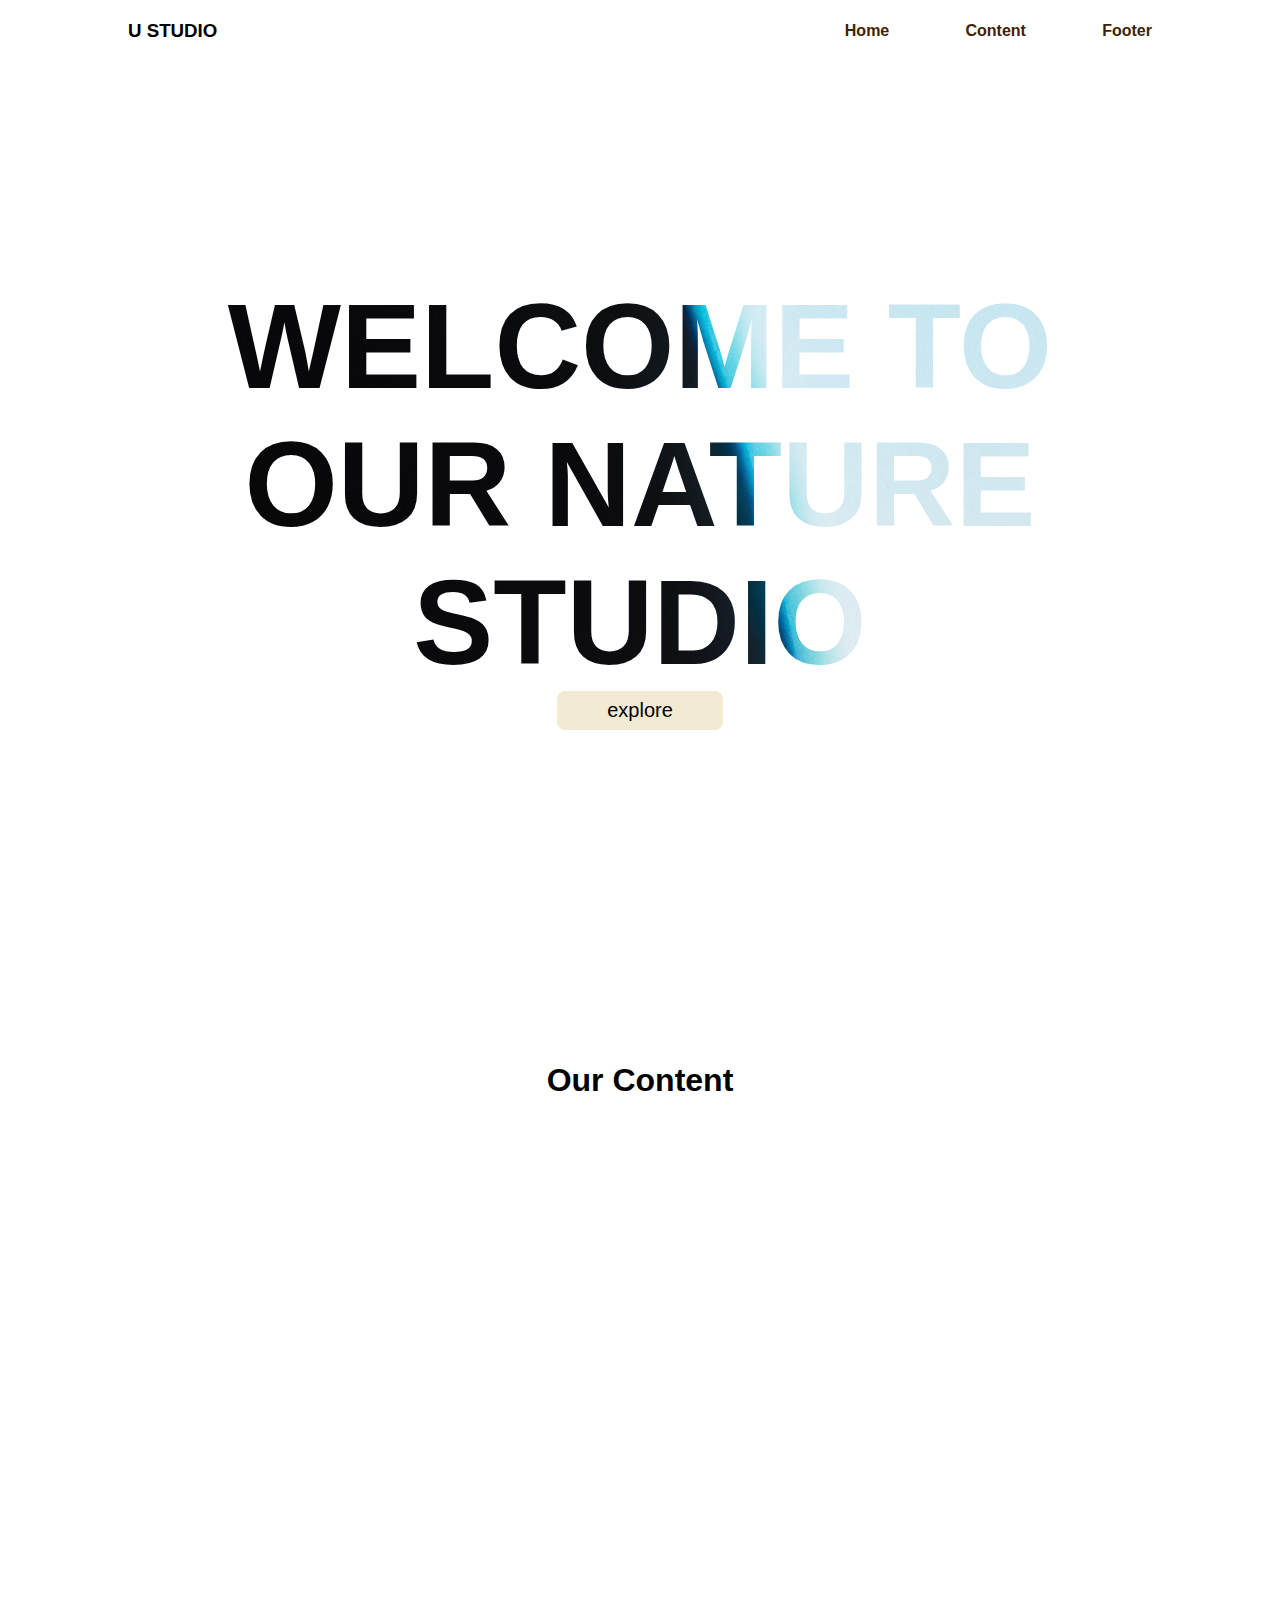
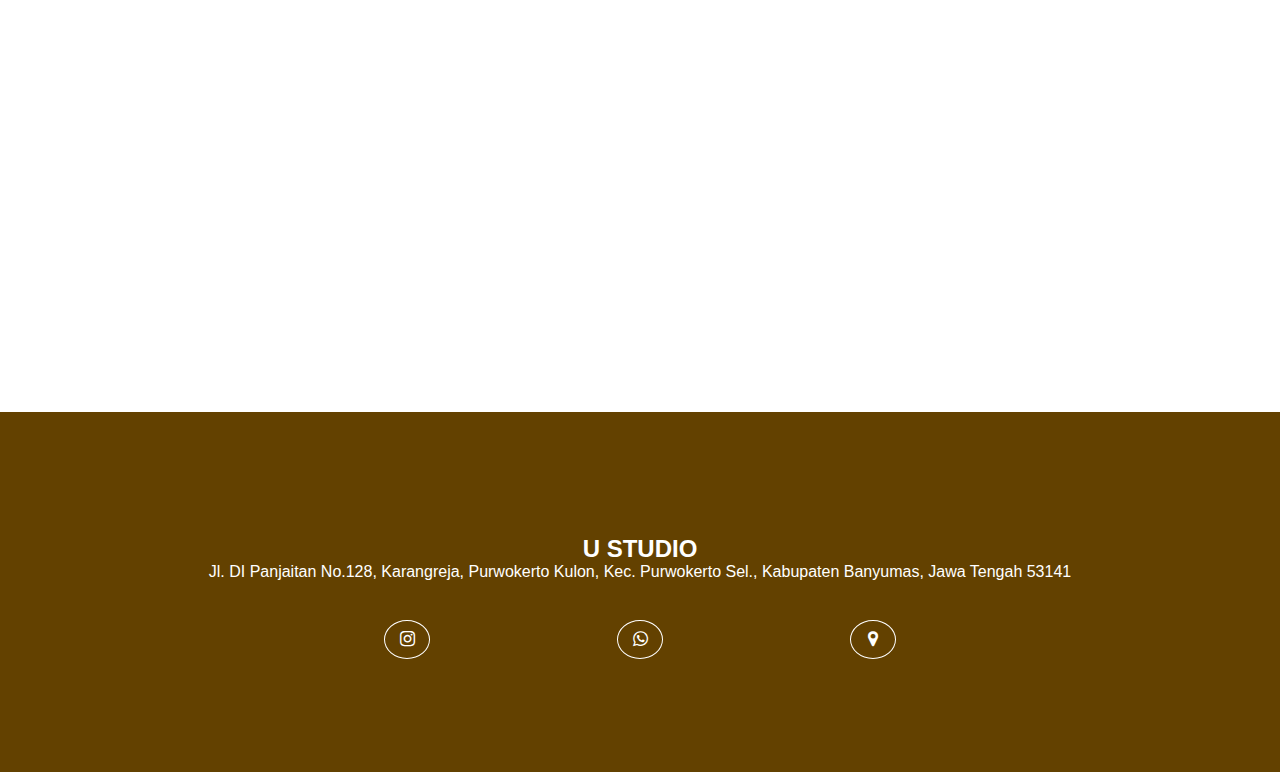
<file: index.html>
<!DOCTYPE html>
<html lang="en">
<head>
    <meta charset="UTF-8">
    <meta name="viewport" content="width=device-width, initial-scale=1.0">
    <title>U STUDIO</title>
    <link rel="stylesheet" href="style.css">
    <link rel="stylesheet" href="https://cdnjs.cloudflare.com/ajax/libs/font-awesome/4.7.0/css/font-awesome.min.css">
    <link href="https://unpkg.com/aos@2.3.1/dist/aos.css" rel="stylesheet">
    <script src="https://unpkg.com/aos@2.3.1/dist/aos.js"></script>
</head>
<body>
    <nav>
        <div class="container">
            <div class="navbar">
                <div class="logo">
                    <h3>U STUDIO</h3>
                </div>
                <ul>
                    <li><a href="#home">Home</a></li>
                    <li><a href="#content">Content</a></li>
                    <li><a href="#footer">Footer</a></li>
                </ul>
            </div>
        </div>
    </nav>

    <main id="home" class="home">
        <div class="container">
            <div class="home-content">
                <h1>Welcome to our nature studio</h1>
                <div class="home-button">
                    <a href="#content" class="btn btn-outline">explore</a>
                </div>
                
                <div class="content-move">
                    <marquee direction=alternate>aLets explore our website</marquee>
                </div>
            </div>
        </div>  
    </main>

    <section id="content" class="content">
        <div class="container">
            <div class="content-title">
                <h1>Our Content</h1>
            </div>
            <div class="content-card">
                <div class="card" data-aos="fade-up" data-aos-duration="600">
                        <img src="content1.jpg" alt="">
                    <div class="card-body">
                        <h3>Card 1</h3>
                        <p>Lorem ipsum dolor sit amet ectetur adipisicing elit. Quiam, voluptatum.</p>
                        <div class="card-button">
                            <a href="detail1.html" class="">Detail</a>
                        </div>
                    </div>
                </div>
                <div class="card" data-aos="fade-up" data-aos-duration="800">
                        <img src="content2.jpg" alt="">
                    <div class="card-body">
                        <h3>Card 2</h3>
                        <p>Lorem ipsum dolor sit amet ectetur adipisicing elit. Quiam, voluptatum.</p>
                        <div class="card-button">
                            <a href="detail2.html" class="">Detail</a>
                        </div>
                    </div>
                </div>
                <div class="card" data-aos="fade-up" data-aos-duration="1000">
                        <img src="content3.jpg" alt="">
                    <div class="card-body">
                        <h3>Card 3</h3>
                        <p>Lorem ipsum dolor sit amet sectetur adipisicing elit. Quiam, voluptatum.</p>
                        <div class="card-button">
                            <a href="detail3.html" class="">Detail</a>
                        </div>
                    </div>
                </div>
            </div>
        </div>
    </section>

    <footer class="footer" id="footer">
        <div class="container">
            <div class="footer-content">
                <h2>U STUDIO</h2>
                <p> Jl. DI Panjaitan No.128, Karangreja, Purwokerto Kulon, Kec. Purwokerto Sel., Kabupaten Banyumas, Jawa Tengah 53141</p>
                <div class="footer-desc">
                    <ul>
                        <li><a href="https://www.instagram.com/muziro_01/" target="_blank"><i class="fa fa-instagram"></i></a></li>
                        <li><a href="https://wa.me/62895334967287?text=Halo%20kak,%20permisi,%20Saya%20mau%20%20konsultasi%20terkait%20jasa%20dari%20Sunshine%20ini" target="_blank"><i class="fa fa-whatsapp"></i></a></li>
                        <li><a href="https://goo.gl/maps/MNRSzmHS9deE2jJaA" target="_blank"><i class="fa fa-map-marker"></i></a></li>
                    </ul>
                </div>  
            </div>
        </div>
    </footer>

    <script>
        AOS.init();
      </script>
</body>
</html>
</file>
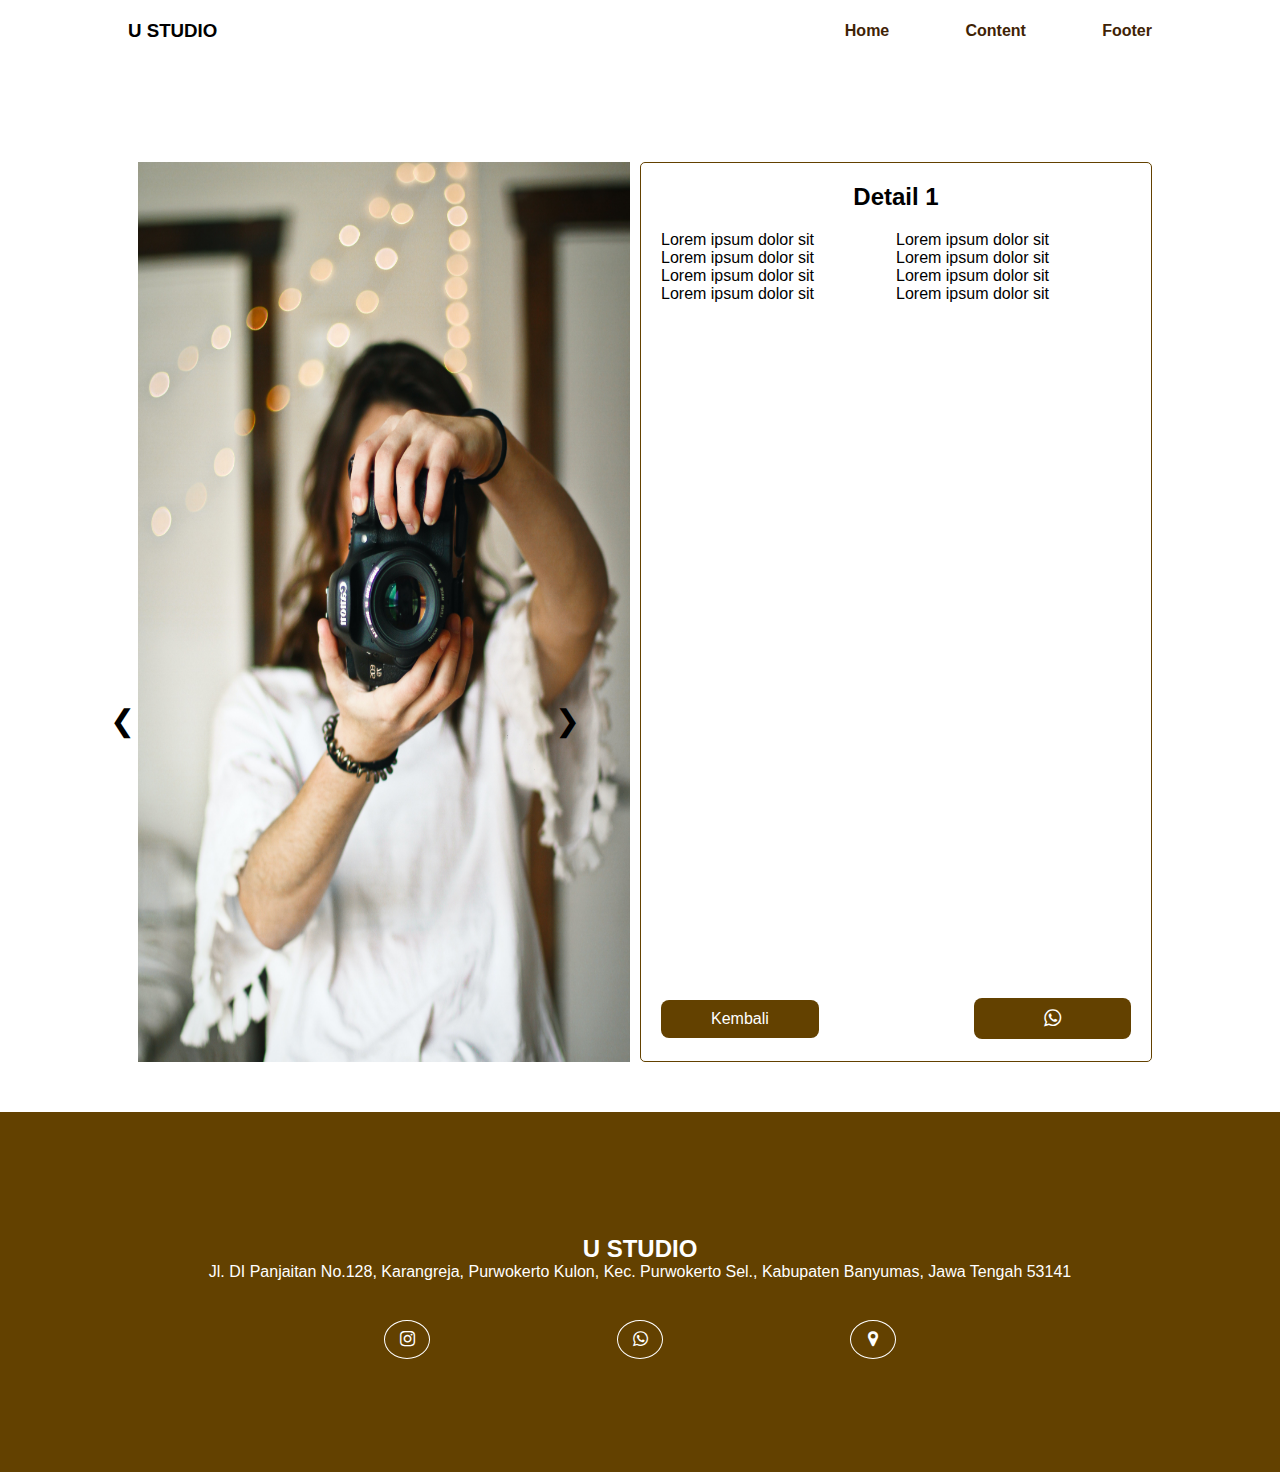
<file: detail1.html>
<!DOCTYPE html>
<html lang="en">
<head>
    <meta charset="UTF-8">
    <meta name="viewport" content="width=device-width, initial-scale=1.0">
    <title>U STUDIO</title>
    <link rel="stylesheet" href="style.css">
    <link rel="stylesheet" href="https://cdnjs.cloudflare.com/ajax/libs/font-awesome/4.7.0/css/font-awesome.min.css">
    <link href="https://unpkg.com/aos@2.3.1/dist/aos.css" rel="stylesheet">
    <script src="https://unpkg.com/aos@2.3.1/dist/aos.js"></script>
    <style>
        .slider {
            display: flex;
            width: auto;
            height: 100%;
            overflow: hidden;
            position: relative;
        }
        .slider-image {
            width: 100%;
            height: auto;
            transition: transform 0.3s ease;
        }
        .prev-btn, .next-btn {
            position: absolute;
            top: 80%;
            transform: translateY(-50%);
            background: transparent;
            border: none;
            font-size: 30px;
            cursor: pointer;
        }
        .prev-btn {
            left: 110px;
        }
        .next-btn {
            right: 700px;
        }
        @media screen and (max-width: 1115px) {
            .next-btn {
                right: 550px;
            }
        }
        @media screen and (max-width: 992px) {
            .prev-btn, .next-btn {
                position: absolute;
                top: 100%;
                transform: translateY(-50%);
                background: transparent;
                border: none;
                font-size: 30px;
                cursor: pointer;
            }
            .next-btn {
                right: 114px;
            }
        }
        @media screen and (max-width: 768px) {
            .prev-btn, .next-btn {
                top: 90%;
            }
        }
        @media screen and (max-width: 668px) {
            .prev-btn, .next-btn {
                top: 80%;
            }
            .prev-btn {
            left: 75px;
            }
            .next-btn {
                right: 75px;
            }
        }
        @media screen and (max-width: 576px) {
            .detail-img img {
                padding: 0 60px;
            }
            .prev-btn, .next-btn {
                top: 60%;
            }
        }
        @media screen and (max-width: 470px) {
            .prev-btn, .next-btn {
                top: 55%;
            }
        }
        @media screen and (max-width: 460px) {
            .prev-btn, .next-btn {
                top: 65%;
            }
            .detail-img img {
                padding: 0 10px;
            }
            .prev-btn {
                left: 30px;
            }
            .next-btn {
                right: 30px;
            }
        }
            
    </style>
</head>
<body>
    <nav>
        <div class="container">
            <div class="navbar">
                <div class="logo">
                    <h3>U STUDIO</h3>
                </div>
                <ul>
                    <li><a href="./index.html#home">Home</a></li>
                    <li><a href="./index.html#content">Content</a></li>
                    <li><a href="./index.html#footer">Footer</a></li>
                </ul>
            </div>
        </div>
    </nav>

    <main id="detail" class="detail">
        <div class="container">
            <div class="detail-content">
                <div class="detail-img">
                    <div class="slider">
                        <img src="content1.jpg" alt="" class="slider-image">
                        <img src="content2.jpg" alt="" class="slider-image">
                        <img src="content3.jpg" alt="" class="slider-image">
                    </div>
                    <button class="prev-btn" onclick="prevSlide()">&#10094;</button>
                    <button class="next-btn" onclick="nextSlide()">&#10095;</button>
                </div>
                <div class="detail-desc">
                    <div class="detail-desc-title">
                        <h2>Detail 1</h2>
                    </div>
                    <div class="detail-desc-content">
                        <div class="detail-desc-one">
                            <ul>
                                <li>Lorem ipsum dolor sit</li>
                                <li>Lorem ipsum dolor sit</li>
                                <li>Lorem ipsum dolor sit</li>
                                <li>Lorem ipsum dolor sit</li>
                            </ul>
                        </div>
                        <div class="detail-desc-two">
                            <ul>
                                <li>Lorem ipsum dolor sit</li>
                                <li>Lorem ipsum dolor sit</li>
                                <li>Lorem ipsum dolor sit</li>
                                <li>Lorem ipsum dolor sit</li>
                            </ul>
                        </div>
                    </div>
                    <div class="detail-button">
                        <div class="button-back">
                            <a href="./index.html">Kembali</a>
                        </div>
                        <div class="button-wa">
                            <a href="https://wa.me/62895334967287?text=Halo%20kak" target="_blank"><i class="fa fa-whatsapp"></i> </a>
                        </div> 
                    </div>
                </div>
            </div>
        </div>  
    </main>
    <script>
        let slideIndex = 1;
        showSlide(slideIndex);
        function nextSlide() {
            showSlide(slideIndex += 1);
        }
        function prevSlide() {
            showSlide(slideIndex -= 1);
        }
        function showSlide(n) {
            const slides = document.getElementsByClassName("slider-image");
            if (n > slides.length) {
                slideIndex = 1;
            }
            if (n < 1) {
                slideIndex = slides.length;
            }
            for (let i = 0; i < slides.length; i++) {
                slides[i].style.transform = "translateX(-" + (slideIndex - 1) * 100 + "%)";
            }
        }
    </script>

    <footer class="footer" id="footer">
        <div class="container">
            <div class="footer-content">
                <h2>U STUDIO</h2>
                <p> Jl. DI Panjaitan No.128, Karangreja, Purwokerto Kulon, Kec. Purwokerto Sel., Kabupaten Banyumas, Jawa Tengah 53141</p>
                <div class="footer-desc">
                    <ul>
                        <li><a href="https://www.instagram.com/muziro_01/" target="_blank"><i class="fa fa-instagram"></i></a></li>
                        <li><a href="https://wa.me/62895334967287?text=Halo%20kak,%20permisi,%20Saya%20mau%20%20konsultasi%20terkait%20jasa%20dari%20Sunshine%20ini" target="_blank"><i class="fa fa-whatsapp"></i></a></li>
                        <li><a href="https://goo.gl/maps/MNRSzmHS9deE2jJaA" target="_blank"><i class="fa fa-map-marker"></i></a></li>
                    </ul>
                </div>  
            </div>
        </div>
    </footer>

    <script>
        AOS.init();
      </script>
</body>
</html>
</file>
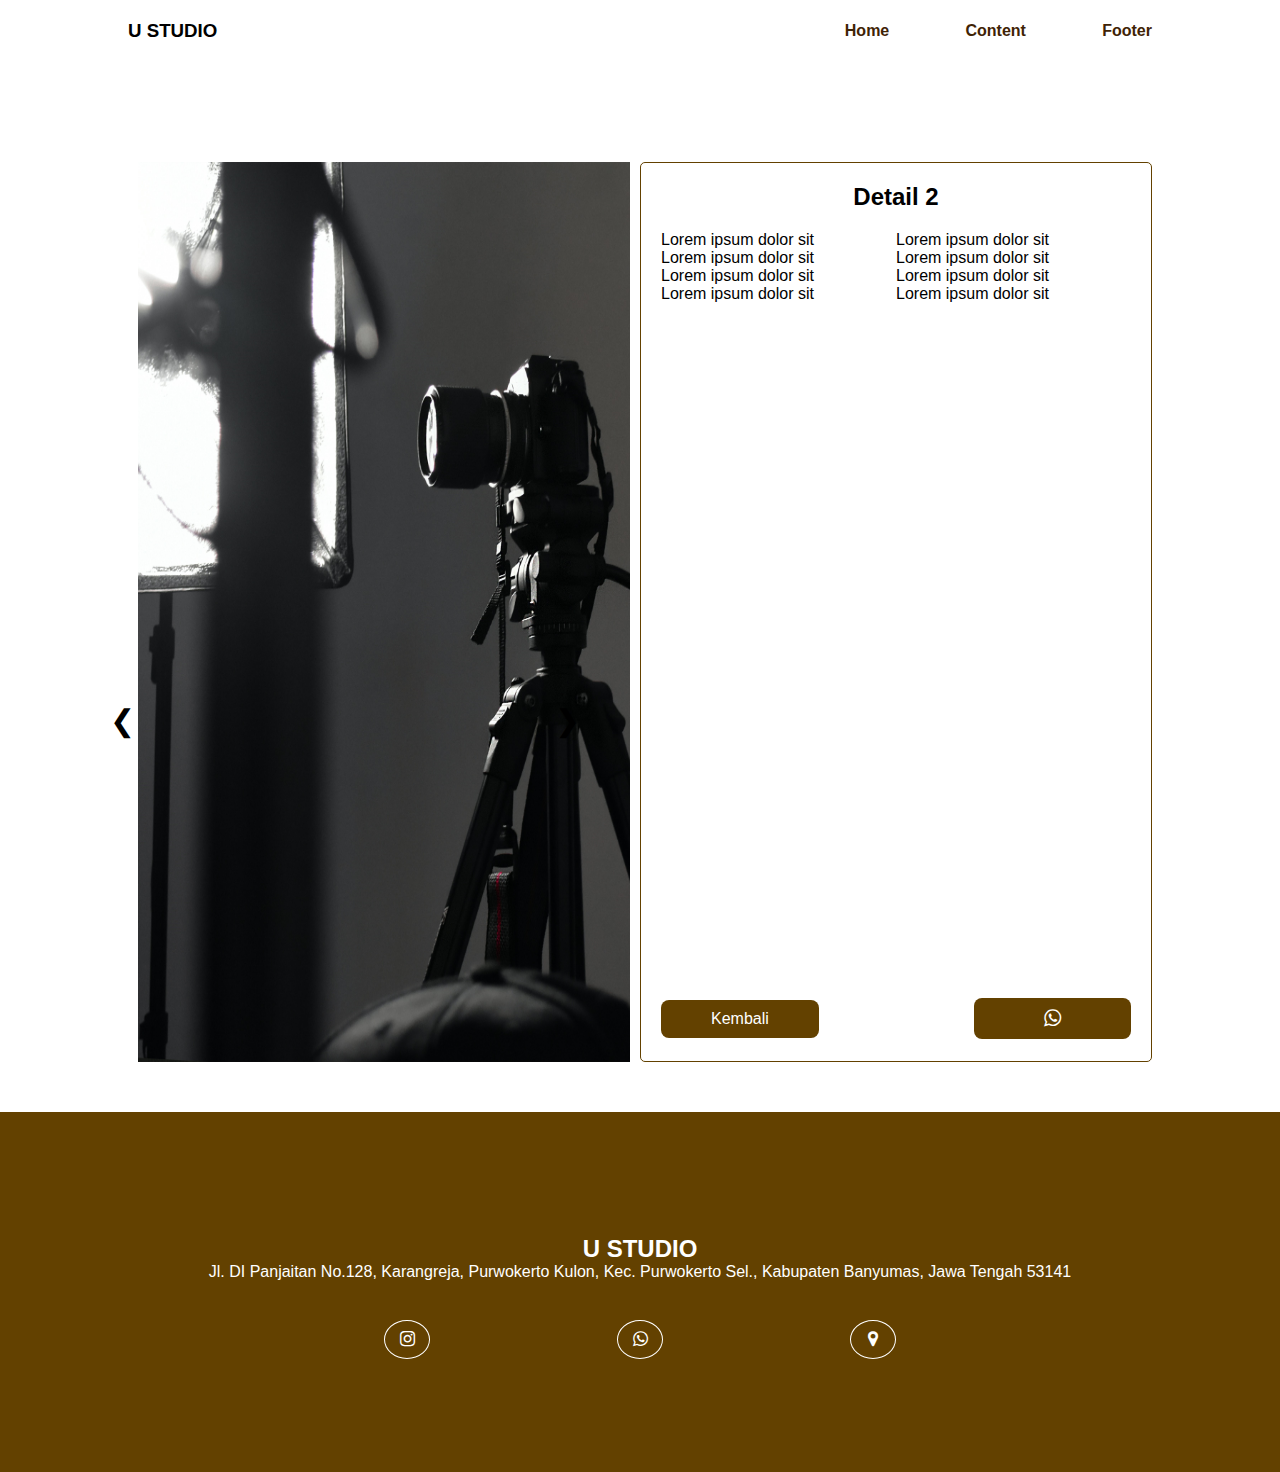
<file: detail2.html>
<!DOCTYPE html>
<html lang="en">
<head>
    <meta charset="UTF-8">
    <meta name="viewport" content="width=device-width, initial-scale=1.0">
    <title>U STUDIO</title>
    <link rel="stylesheet" href="style.css">
    <link rel="stylesheet" href="https://cdnjs.cloudflare.com/ajax/libs/font-awesome/4.7.0/css/font-awesome.min.css">
    <link href="https://unpkg.com/aos@2.3.1/dist/aos.css" rel="stylesheet">
    <script src="https://unpkg.com/aos@2.3.1/dist/aos.js"></script>
    <style>
        .slider {
            display: flex;
            width: auto;
            height: 100%;
            overflow: hidden;
            position: relative;
        }
        .slider-image {
            width: 100%;
            height: auto;
            transition: transform 0.3s ease;
        }
        .prev-btn, .next-btn {
            position: absolute;
            top: 80%;
            transform: translateY(-50%);
            background: transparent;
            border: none;
            font-size: 30px;
            cursor: pointer;
        }
        .prev-btn {
            left: 110px;
        }
        .next-btn {
            right: 700px;
        }
        @media screen and (max-width: 1115px) {
            .next-btn {
                right: 550px;
            }
        }
        @media screen and (max-width: 992px) {
            .prev-btn, .next-btn {
                position: absolute;
                top: 100%;
                transform: translateY(-50%);
                background: transparent;
                border: none;
                font-size: 30px;
                cursor: pointer;
            }
            .next-btn {
                right: 114px;
            }
        }
        @media screen and (max-width: 768px) {
            .prev-btn, .next-btn {
                top: 90%;
            }
        }
        @media screen and (max-width: 668px) {
            .prev-btn, .next-btn {
                top: 80%;
            }
            .prev-btn {
            left: 75px;
            }
            .next-btn {
                right: 75px;
            }
        }
        @media screen and (max-width: 576px) {
            .detail-img img {
                padding: 0 60px;
            }
            .prev-btn, .next-btn {
                top: 60%;
            }
        }
        @media screen and (max-width: 470px) {
            .prev-btn, .next-btn {
                top: 55%;
            }
        }
        @media screen and (max-width: 460px) {
            .prev-btn, .next-btn {
                top: 65%;
            }
            .detail-img img {
                padding: 0 10px;
            }
            .prev-btn {
                left: 30px;
            }
            .next-btn {
                right: 30px;
            }
        }
            
    </style>
</head>
<body>
    <nav>
        <div class="container">
            <div class="navbar">
                <div class="logo">
                    <h3>U STUDIO</h3>
                </div>
                <ul>
                    <li><a href="./index.html#home">Home</a></li>
                    <li><a href="./index.html#content">Content</a></li>
                    <li><a href="./index.html#footer">Footer</a></li>
                </ul>
            </div>
        </div>
    </nav>

    <main id="detail" class="detail">
        <div class="container">
            <div class="detail-content">
                <div class="detail-img">
                    <div class="slider">
                        <img src="content2.jpg" alt="" class="slider-image">
                        <img src="content1.jpg" alt="" class="slider-image">
                        <img src="content3.jpg" alt="" class="slider-image">
                    </div>
                    <button class="prev-btn" onclick="prevSlide()">&#10094;</button>
                    <button class="next-btn" onclick="nextSlide()">&#10095;</button>
                </div>
                <div class="detail-desc">
                    <div class="detail-desc-title">
                        <h2>Detail 2</h2>
                    </div>
                    <div class="detail-desc-content">
                        <div class="detail-desc-one">
                            <ul>
                                <li>Lorem ipsum dolor sit</li>
                                <li>Lorem ipsum dolor sit</li>
                                <li>Lorem ipsum dolor sit</li>
                                <li>Lorem ipsum dolor sit</li>
                            </ul>
                        </div>
                        <div class="detail-desc-two">
                            <ul>
                                <li>Lorem ipsum dolor sit</li>
                                <li>Lorem ipsum dolor sit</li>
                                <li>Lorem ipsum dolor sit</li>
                                <li>Lorem ipsum dolor sit</li>
                            </ul>
                        </div>
                    </div>
                    <div class="detail-button">
                        <div class="button-back">
                            <a href="./index.html">Kembali</a>
                        </div>
                        <div class="button-wa">
                            <a href="https://wa.me/62895334967287?text=Halo%20kak" target="_blank"><i class="fa fa-whatsapp"></i> </a>
                        </div> 
                    </div>
                </div>
            </div>
        </div>  
    </main>
    <script>
        let slideIndex = 1;
        showSlide(slideIndex);
    
        function nextSlide() {
            showSlide(slideIndex += 1);
        }
    
        function prevSlide() {
            showSlide(slideIndex -= 1);
        }

        function showSlide(n) {
            const slides = document.getElementsByClassName("slider-image");
            if (n > slides.length) {
                slideIndex = 1;
            }
            if (n < 1) {
                slideIndex = slides.length;
            }
            for (let i = 0; i < slides.length; i++) {
                slides[i].style.transform = "translateX(-" + (slideIndex - 1) * 100 + "%)";
            }
        }
    </script>

    <footer class="footer" id="footer">
        <div class="container">
            <div class="footer-content">
                <h2>U STUDIO</h2>
                <p> Jl. DI Panjaitan No.128, Karangreja, Purwokerto Kulon, Kec. Purwokerto Sel., Kabupaten Banyumas, Jawa Tengah 53141</p>
                <div class="footer-desc">
                    <ul>
                        <li><a href="https://www.instagram.com/muziro_01/" target="_blank"><i class="fa fa-instagram"></i></a></li>
                        <li><a href="https://wa.me/62895334967287?text=Halo%20kak,%20permisi,%20Saya%20mau%20%20konsultasi%20terkait%20jasa%20dari%20Sunshine%20ini" target="_blank"><i class="fa fa-whatsapp"></i></a></li>
                        <li><a href="https://goo.gl/maps/MNRSzmHS9deE2jJaA" target="_blank"><i class="fa fa-map-marker"></i></a></li>
                    </ul>
                </div>  
            </div>
        </div>
    </footer>

    <script>
        AOS.init();
      </script>
</body>
</html>
</file>
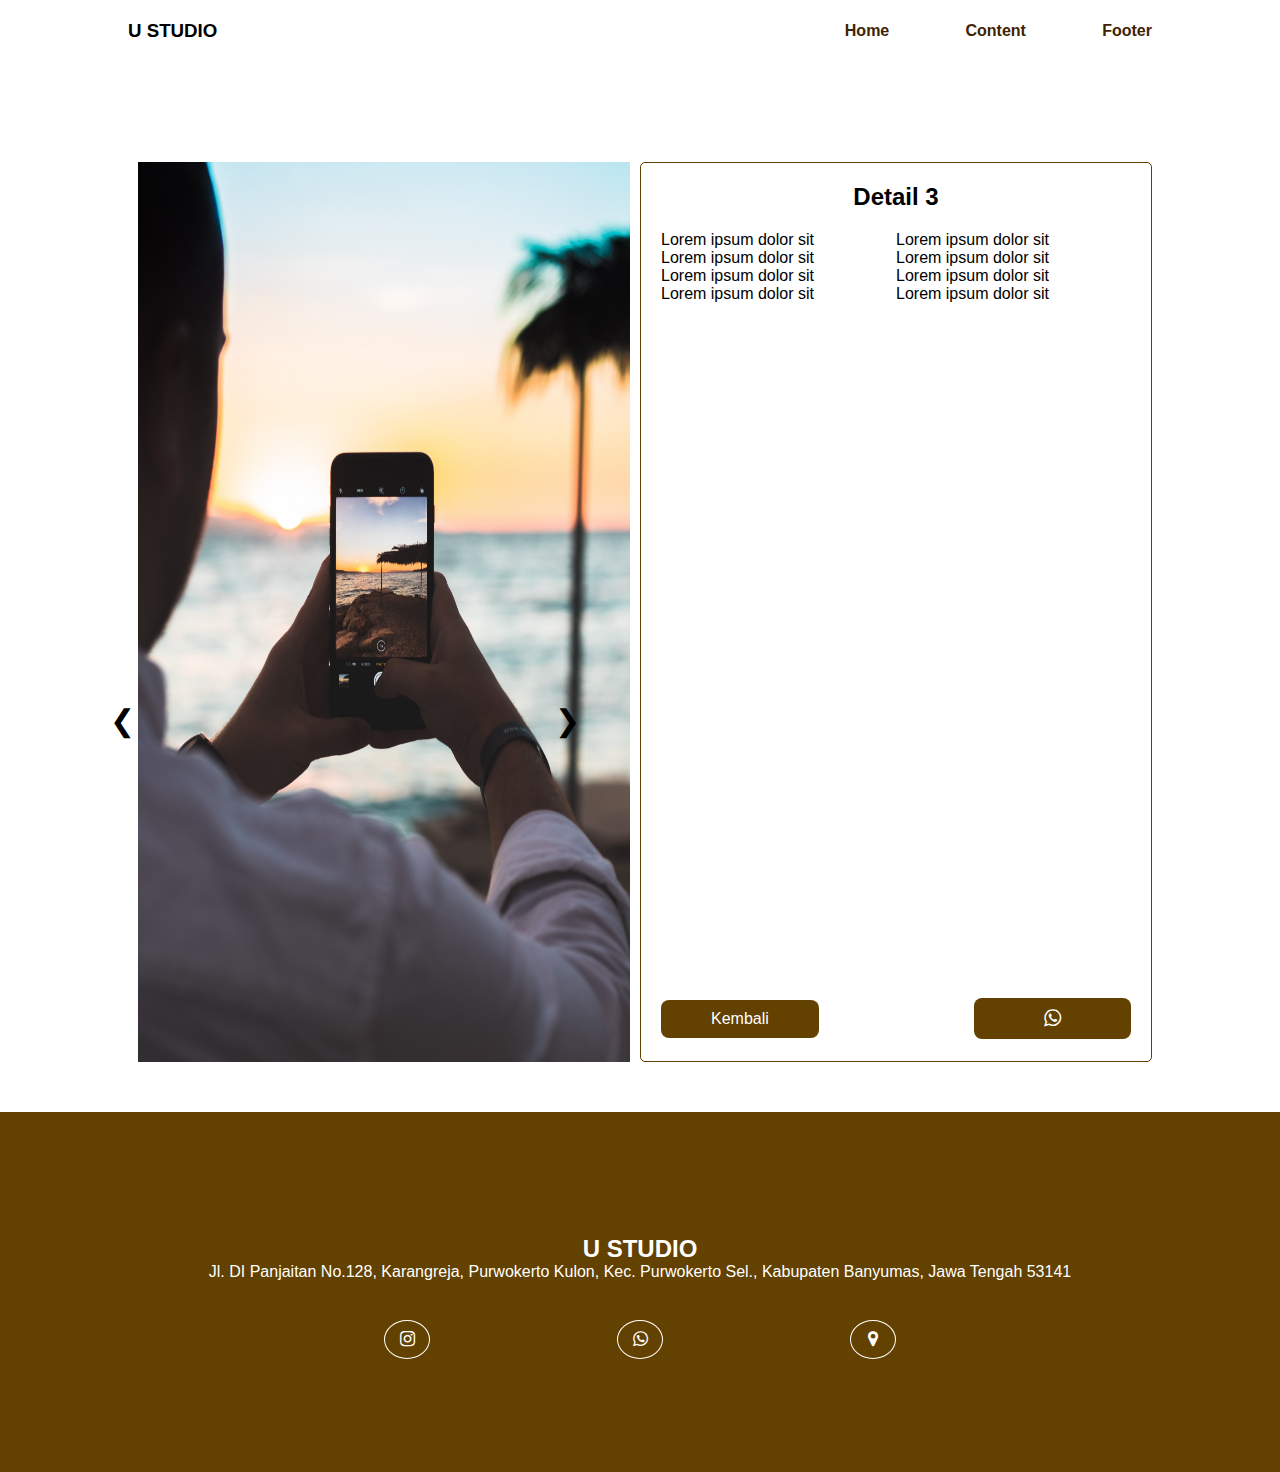
<file: detail3.html>
<!DOCTYPE html>
<html lang="en">
<head>
    <meta charset="UTF-8">
    <meta name="viewport" content="width=device-width, initial-scale=1.0">
    <title>U STUDIO</title>
    <link rel="stylesheet" href="style.css">
    <link rel="stylesheet" href="https://cdnjs.cloudflare.com/ajax/libs/font-awesome/4.7.0/css/font-awesome.min.css">
    <link href="https://unpkg.com/aos@2.3.1/dist/aos.css" rel="stylesheet">
    <script src="https://unpkg.com/aos@2.3.1/dist/aos.js"></script>
    <style>
        .slider {
            display: flex;
            width: auto;
            height: 100%;
            overflow: hidden;
            position: relative;
        }
        .slider-image {
            width: 100%;
            height: auto;
            transition: transform 0.3s ease;
        }
        .prev-btn, .next-btn {
            position: absolute;
            top: 80%;
            transform: translateY(-50%);
            background: transparent;
            border: none;
            font-size: 30px;
            cursor: pointer;
        }
        .prev-btn {
            left: 110px;
        }
        .next-btn {
            right: 700px;
        }
        @media screen and (max-width: 1115px) {
            .next-btn {
                right: 550px;
            }
        }
        @media screen and (max-width: 992px) {
            .prev-btn, .next-btn {
                position: absolute;
                top: 100%;
                transform: translateY(-50%);
                background: transparent;
                border: none;
                font-size: 30px;
                cursor: pointer;
            }
            .next-btn {
                right: 114px;
            }
        }
        @media screen and (max-width: 768px) {
            .prev-btn, .next-btn {
                top: 90%;
            }
        }
        @media screen and (max-width: 668px) {
            .prev-btn, .next-btn {
                top: 80%;
            }
            .prev-btn {
            left: 75px;
            }
            .next-btn {
                right: 75px;
            }
        }
        @media screen and (max-width: 576px) {
            .detail-img img {
                padding: 0 60px;
            }
            .prev-btn, .next-btn {
                top: 60%;
            }
        }
        @media screen and (max-width: 470px) {
            .prev-btn, .next-btn {
                top: 55%;
            }
        }
        @media screen and (max-width: 460px) {
            .prev-btn, .next-btn {
                top: 65%;
            }
            .detail-img img {
                padding: 0 10px;
            }
            .prev-btn {
                left: 30px;
            }
            .next-btn {
                right: 30px;
            }
        }
            
    </style>
</head>
<body>
    <nav>
        <div class="container">
            <div class="navbar">
                <div class="logo">
                    <h3>U STUDIO</h3>
                </div>
                <ul>
                    <li><a href="./index.html#home">Home</a></li>
                    <li><a href="./index.html#content">Content</a></li>
                    <li><a href="./index.html#footer">Footer</a></li>
                </ul>
            </div>
        </div>
    </nav>

    <main id="detail" class="detail">
        <div class="container">
            <div class="detail-content">
                <div class="detail-img">
                    <div class="slider">
                        <img src="content3.jpg" alt="" class="slider-image">
                        <img src="content2.jpg" alt="" class="slider-image">
                        <img src="content1.jpg" alt="" class="slider-image">
                    </div>
                    <button class="prev-btn" onclick="prevSlide()">&#10094;</button>
                    <button class="next-btn" onclick="nextSlide()">&#10095;</button>
                </div>
                <div class="detail-desc">
                    <div class="detail-desc-title">
                        <h2>Detail 3</h2>
                    </div>
                    <div class="detail-desc-content">
                        <div class="detail-desc-one">
                            <ul>
                                <li>Lorem ipsum dolor sit</li>
                                <li>Lorem ipsum dolor sit</li>
                                <li>Lorem ipsum dolor sit</li>
                                <li>Lorem ipsum dolor sit</li>
                            </ul>
                        </div>
                        <div class="detail-desc-two">
                            <ul>
                                <li>Lorem ipsum dolor sit</li>
                                <li>Lorem ipsum dolor sit</li>
                                <li>Lorem ipsum dolor sit</li>
                                <li>Lorem ipsum dolor sit</li>
                            </ul>
                        </div>
                    </div>
                    <div class="detail-button">
                        <div class="button-back">
                            <a href="./index.html">Kembali</a>
                        </div>
                        <div class="button-wa">
                            <a href="https://wa.me/62895334967287?text=Halo%20kak" target="_blank"><i class="fa fa-whatsapp"></i> </a>
                        </div> 
                    </div>
                </div>
            </div>
        </div>  
    </main>
    <script>
        let slideIndex = 1;
        showSlide(slideIndex);
        function nextSlide() {
            showSlide(slideIndex += 1);
        }
        function prevSlide() {
            showSlide(slideIndex -= 1);
        }
        function showSlide(n) {
            const slides = document.getElementsByClassName("slider-image");
            if (n > slides.length) {
                slideIndex = 1;
            }
            if (n < 1) {
                slideIndex = slides.length;
            }
            for (let i = 0; i < slides.length; i++) {
                slides[i].style.transform = "translateX(-" + (slideIndex - 1) * 100 + "%)";
            }
        }
    </script>

    <footer class="footer" id="footer">
        <div class="container">
            <div class="footer-content">
                <h2>U STUDIO</h2>
                <p> Jl. DI Panjaitan No.128, Karangreja, Purwokerto Kulon, Kec. Purwokerto Sel., Kabupaten Banyumas, Jawa Tengah 53141</p>
                <div class="footer-desc">
                    <ul>
                        <li><a href="https://www.instagram.com/muziro_01/" target="_blank"><i class="fa fa-instagram"></i></a></li>
                        <li><a href="https://wa.me/62895334967287?text=Halo%20kak,%20permisi,%20Saya%20mau%20%20konsultasi%20terkait%20jasa%20dari%20Sunshine%20ini" target="_blank"><i class="fa fa-whatsapp"></i></a></li>
                        <li><a href="https://goo.gl/maps/MNRSzmHS9deE2jJaA" target="_blank"><i class="fa fa-map-marker"></i></a></li>
                    </ul>
                </div>  
            </div>
        </div>
    </footer>

    <script>
        AOS.init();
      </script>
</body>
</html>
</file>
<file: style.css>
* {
    margin: 0;
    padding: 0;
    box-sizing: border-box;
    scroll-behavior: smooth;
}


body {
    font-family: 'Poppins', sans-serif;
    background-color: #ffffff;
}


.container {
    height: 100%;
    width: 80%;
    max-width: 80%;
    margin: 0 auto;
}


nav {
    background-color: rgb(255, 255, 255);
    padding: 20px 0;
}

.navbar {
    display: flex;
    justify-content: space-between;
}

.navbar ul {
    display: flex;
    justify-content: space-between;
    align-items: center;
    width: 30%;
    list-style: none;
}

.navbar ul li a {
    text-decoration: none;
    font-weight: bold;
    color: #3F2305;
    transition: 0.2s ease-in-out;
    -webkit-transition: 0.2s ease-in-out;
    -moz-transition: 0.2s ease-in-out;
    -ms-transition: 0.2s ease-in-out;
    -o-transition: 0.2s ease-in-out;
}

.navbar ul li a:hover {
    color: #DFD7BF;
}

 /* @keyframes color {
    0%   { background: #33CCCC; }
    20%  { background: #33CC36; }
    40%  { background: #B8CC33; }
    60%  { background: #FCCA00; }
    80%  { background: #33CC36; }
    100% { background: #33CCCC; }
  } 
 .home {
    display: flex;
    justify-content: center;
    align-items: center;
    height: 100vh;
    width: 100%;
    animation: color 9s infinite linear; 
}  */


.home {
    display: flex;
    justify-content: center;
    align-items: center;
    height: 100vh;
    width: 100%;
}

.home h1 {
    margin: 0;
    font-size: 120px;
    color: rgba(225,225,225, .01);
    background-image: url(content3.jpg);
    background-repeat: repeat;
    -webkit-background-clip: text;
    animation: animate 15s ease-in-out infinite;
    text-align: center;
    text-transform: uppercase;
    font-weight: 900;
    -webkit-animation: animate 15s ease-in-out infinite;
}


@keyframes animate {
    0%, 100% {
        background-position: left top;
    }
    25%{
        background-position: right bottom;
    }
    50% {
        background-position: left bottom;
    }
    75% {
        background-position: right top;
    }   
} 

/* .home {
    background-image: url(bg.jpg);
    background-repeat: no-repeat;
    background-size: cover;
    background-position: center;
    display: flex;
    justify-content: center;
    align-items: center;
    height: 100vh;
    width: 100%;
}

.home h1 {
    text-align: center;
    color: #ffffff;
} */

.home .home-content {
    width: 100%;
    height: 100%;
    display: flex;
    justify-content: center;
    align-items: center;
    flex-direction: column;
}

.home .home-button {
    background-color: #F2EAD3;
    padding: 8px 50px;
    border-radius: 8px;
    transition: background-color 0.2s ease-in-out;
    -webkit-border-radius: 8px;
    -moz-border-radius: 8px;
    -ms-border-radius: 8px;
    -o-border-radius: 8px;
    -webkit-transition: background-color 0.2s ease-in-out;
    -moz-transition: background-color 0.2s ease-in-out;
    -ms-transition: background-color 0.2s ease-in-out;
    -o-transition: background-color 0.2s ease-in-out;
}

.home .home-button:hover {
    background-color: #3F2305;
}

.home .home-button a {
    font-size: 20px;
    text-decoration: none;
    color: black;
    transition: color 0.2s ease-in-out;
    -webkit-transition: color 0.2s ease-in-out;
    -moz-transition: color 0.2s ease-in-out;
    -ms-transition: color 0.2s ease-in-out;
    -o-transition: color 0.2s ease-in-out;
}

.home .home-button a:hover {
    text-decoration: none;
    color: rgb(255, 255, 255);
}

.home .content-move {
    display: flex;
    justify-content: center;
    align-items: center;
    width: 200px;
    max-width: 200px;
    max-height: 200px;
    color: #ffffff;
}

.content {
    background-color: #ffffff;
    background-image: url("https://www.transparenttextures.com/patterns/axiom-pattern.png");
    height: 100vh;
    width: 100%;
    margin-top: 100px;
}

.content .content-title {
    display: flex;
    justify-content: center;
    align-items: center;
}

.content-card {
    width: 100%;
    display: flex;
    flex-wrap: wrap;
    justify-content: space-around;
    margin-top: 20px;
}

.card {
    background-color: #ffffff;
    flex-basis: 30%;
    max-width: 30%;
    height: 530px;
    max-height: 530px;
    margin-top: 20px;
    display: flex;
    flex-direction: column;
    border-radius: 8px;
    border: 2px solid #3F2305;
}

.card:hover img {
    filter: brightness(70%);
    transition: filter 0.3s ease-in-out;
}

.card img {
    background-repeat: no-repeat;
    background-attachment: fixed;
    background-size: cover;
    width: 100%;
    max-width: 100%;
    height: 370px;
    max-height: 370px;
    padding: 10px;
    border-radius: 20px;
    -webkit-border-radius: 20px;
    -moz-border-radius: 20px;
    -ms-border-radius: 20px;
    -o-border-radius: 20px;
}

.card-body {
    padding: 10px;
}

.card-body p {
    color: #3F2305;
}

.card-button {
    margin-top: 10px;
    background-color: #F2EAD3;
    padding: 10px 50px;
    border-radius: 8px;
    transition: background-color 0.2s ease-in-out;
    text-align: center;
    -webkit-border-radius: 8px;
    -moz-border-radius: 8px;
    -ms-border-radius: 8px;
    -o-border-radius: 8px;
    -webkit-transition: background-color 0.2s ease-in-out;
    -moz-transition: background-color 0.2s ease-in-out;
    -ms-transition: background-color 0.2s ease-in-out;
    -o-transition: background-color 0.2s ease-in-out;
}

.card-button:hover {
    margin-top: 10px;
    background-color: #3a2600;
    padding: 10px 50px;
    border-radius: 8px;
    transition: background-color 0.2s ease-in-out;
    text-align: center;
    -webkit-border-radius: 8px;
    -moz-border-radius: 8px;
    -ms-border-radius: 8px;
    -o-border-radius: 8px;
    -webkit-transition: background-color 0.2s ease-in-out;
    -moz-transition: background-color 0.2s ease-in-out;
    -ms-transition: background-color 0.2s ease-in-out;
    -o-transition: background-color 0.2s ease-in-out;
}

.card-button a {
    font-weight: bold;
    color: #3a2600;
    text-decoration: none;
}

.card-button a:hover {
    font-weight: bold;
    color: #ffffff;
    text-decoration: none;
}



.footer {
    background-color: #634100;
    height: 40vh;
    width: 100%;
    margin-top: 50px;
}

.footer-content {
    display: flex;
    justify-content: center;
    align-items: center;
    flex-direction: column;
    height: 100%;
}

.footer h2 {
    color: white;
    font-weight: bold;
}

.footer p {
    color: white;
    text-align: center;
}

.footer .footer-desc {
    width: 50%;
    margin-top: 50px;
    text-align: center;
}

.footer ul {
    display: flex;
    justify-content: space-between;
    align-items: center;
    list-style: none;
}

.footer ul li a {
    text-decoration: none;
    color: #fff;
    border: 1px solid white;
    padding: 10px 12px;
    border-radius: 50%;
    transition: border-color 0.3s ease-in-out;
}

.footer ul li a i {
    font-size: 1.1rem;
    width: 20px;
    transition: color 0.3s ease-in-out;
}

.footer ul li a:hover {
    border-color: black;
}

.footer ul li a:hover i {
    color: black;
}



.detail {
    background-color: #ffffff;
    height: 100vh;
    width: 100%;
    margin-top: 100px;
}

.detail-content {
    display: flex;
    flex-wrap: nowrap;
    justify-content: space-between;
    width: 100%;
    height: 100%;
    max-height: 100%;
}

.detail-img {
    display: flex;
    flex-basis: 50%;
    width: 50%;
    height: 100%;
}

.detail-img img {
    background-repeat: no-repeat;
    background-attachment: fixed;
    background-size: cover;
    width: 100%;
    max-width: 100%;
    height: 100%;
    padding: 0 10px;
}

.detail-desc {
    display: flex;
    flex-direction: column;
    flex-grow: 1;
    flex-basis: 50%;
    justify-content: space-between;
    width: 50%;
    height: 100%;
    padding: 20px 20px;
    border: 1px solid #634100;
    border-radius: 5px;
    -webkit-border-radius: 5px;
    -moz-border-radius: 5px;
    -ms-border-radius: 5px;
    -o-border-radius: 5px;
}

.detail-desc h2 {
    text-align: center;
    margin-bottom: 20px;
}

.detail-desc p {
    margin-bottom: 20px;
}

.detail-desc-content {
    display: flex;
    justify-content: space-between;
    width: 100%;
    height: 100%;
}

.detail-desc-one, .detail-desc-two {
    display: flex;
    width: 100%;
    height: auto;
}

.detail-desc-content ul{
    list-style: none;
}

.detail-button {
    display: flex;
    justify-content: space-between;
    align-items: center;
    width: 100%;
    height: 50px;
    margin-top: auto;
}

.detail-button .button-back {
    background-color: #634100;
    padding: 10px 50px;
    border-radius: 8px;
    text-align: center;
    -webkit-border-radius: 8px;
    -moz-border-radius: 8px;
    -ms-border-radius: 8px;
    -o-border-radius: 8px;
}

.detail-button .button-wa {
    background-color: #634100;
    padding: 10px 70px;
    border-radius: 8px;
    text-align: center;
    -webkit-border-radius: 8px;
    -moz-border-radius: 8px;
    -ms-border-radius: 8px;
    -o-border-radius: 8px;
}

.detail-button .button-wa a i {
    font-size: 20px;
}

.detail-button a {
    text-decoration: none;
    color: white;
}

@media screen and (max-width: 992px) {
    .home h1 {
        font-size: 100px;
    }
    .detail {
        height: 220vh;
    }
    .detail-content {
        flex-direction: column;
    }
    .detail-img {
        flex-basis: 100%;
        width: 100%;
        max-width: 100%;
    }
    .detail-desc {
        flex-basis: 100%;
        width: 100%;
        max-width: 100%;
        margin-top: 20px;
    }
}

@media screen and (max-width: 768px) {
    .home h1 {
        font-size: 70px;
    }
    .content {
        height: 180vh;
    }
    .card {
        flex-basis: 45%;
        max-width: 45%;
    }
    .detail {
        height: 200vh;
    }
}

@media screen and (max-width: 576px) {
    .navbar ul {
        width: 50%;
    }
    .home h1 {
        font-size: 50px;
    }
    .home .home-button {
        background-color: #F2EAD3;
        padding: 6px 40px;
    }
    .home .home-button a {
        font-size: 14px;
    }
    .card {
        flex-basis: 100%;
        max-width: 100%;
    }
    .content {
        height: 250vh;
    }
    .footer {
        margin-top: 100px;
        height: 60vh;
    }
    .footer .footer-desc {
        width: 80%;
    }
    .detail {
        height: 150vh;
    }
    .detail-img {
        height: 50%;
    }
    .detail-img img {
        height: 90%;
        padding: 0 10px;
    }
    .detail-button .button-back {
        padding: 10px 30px;
    }
    .detail-button .button-wa {
        padding: 10px 50px;
    }
}

@media screen and (max-width: 466px) {
    .detail {
        height: 180vh;
    }
}

@media screen and (max-width: 452px) {
    .navbar {
        justify-content: space-around;
    }
    nav h3 {
        font-size: 16px;
    }
    nav a {
        font-size: 14px;
    }
}

@media screen and (max-width: 398px) {
    .card {
        height: 550px;
        max-height: 550px;
    }
    .footer {
        margin-top: 120px;
    }
}

@media screen and (max-width: 380px) {
    nav h3 {
        font-size: 14px;
    }
    nav a {
        font-size: 12px;
    }
}
</file>
